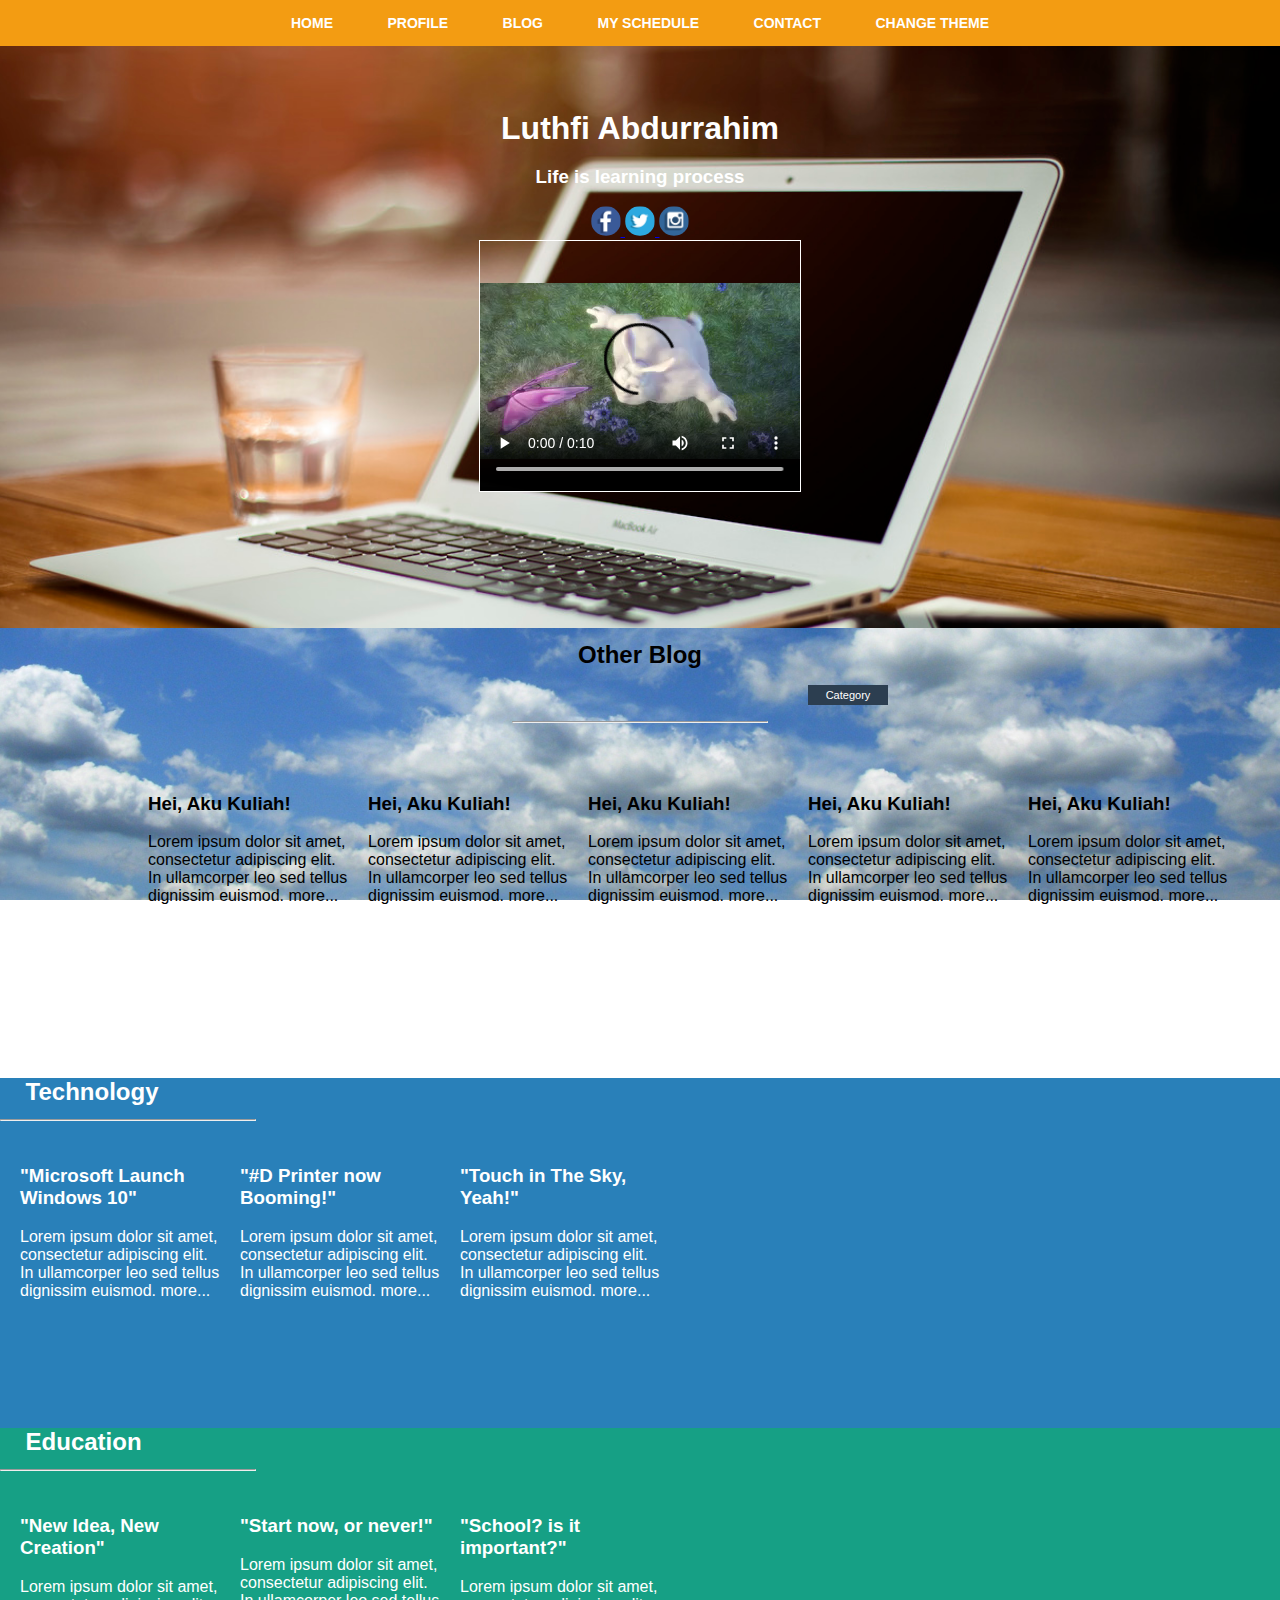
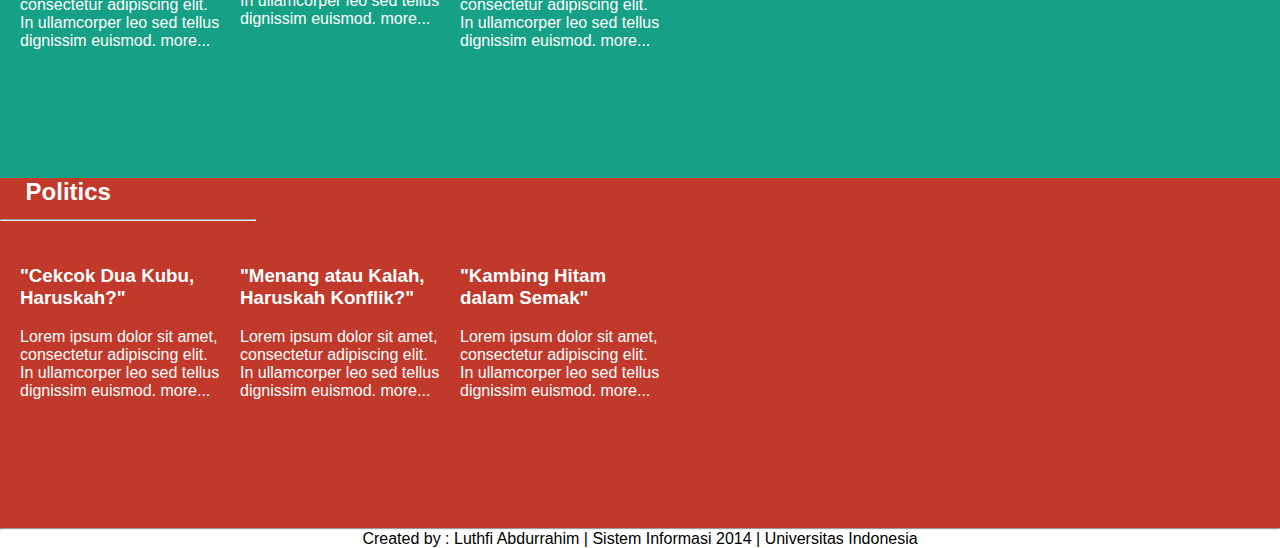
<file: Blog.html>
<!DOCTYPE html>
<html>
	 <head>
		<meta charset="UTF-8">
		<title> Blog of Luthfi A. </title>
		<meta name="description" content="Blog of Luthfi Abdurrahim, menjelaskan tentang opini saya melalui artikel yang saya tulis.">
		<meta name="author" content="Luthfi Abdurrahim">
		<link id="main_css" rel="stylesheet" type="text/css" href="css/style.css">
		<link id="menu_css" rel="stylesheet" type="text/css" href="css/cssmenu.css">
			
	</head>
	
	<body>
		<div id="header">
		<div id="cssmenu">
				<ul>
				   <li><a href='index.html'><span>Home</span></a></li>
				   <li><a href='Post_Profile.html'><span>Profile</span></a></li>
				   <li><a href='Blog.html'><span>Blog</span></a>				   		
				   </li>
				   <li><a href='index.html'><span>My Schedule</span></a></li>
				   <li><a href='Contact.html'><span>Contact</span></a></li>				   
				   <li id="theme"><a href='#'><span>Change Theme</span></a></li>
				</ul>
		</div>
			<div class="container" id="home">																					
								<h1>Luthfi Abdurrahim</h1>
								<h3>Life is learning process</h3>											

				<a href="http://www.facebook.com/luthviar">
					<img src="images/Facebook_8-128.png" width=30 height=30 alt="icon of facebook">
				</a>
				<a href="http://www.twitter.com/luthviar">
					<img src="images/Twitter_9-128.png" width=30 height=30 alt="icon of twitter">
				</a>
				<a href="http://www.instagram.com/luthviar">
					<img src="images/Instagram_9-128.png" width=30 height=30 alt="icon of instagram">
				</a>

				<br>

				<video width="320" height="240" controls>
					<source src="video/movie.mp4" type="video/mp4">				  
				</video>
			</div>
			<br>

		</div>

		<div class="container" >
			<div id="blog">
				<section>
					<div class="text-center">
						<h2> Other Blog </h2>
						<ul id="dropdown">
						    <li><a href="#" 
						        onmouseover="mopen('m1')" 
						        onmouseout="mclosetime()">Category</a>
						        <div id="m1" 
						            onmouseover="mcancelclosetime()" 
						            onmouseout="mclosetime()">
						        <a href="Post_Article.html">Technology</a>
						        <a href="Post_Article2.html">Education</a>
						        <a href="#section-politics">Politics</a>
						        </div>
						    </li>						    
						</ul>
						<div style="clear:both"></div>
						
				<hr>				
					<div id="kumpulan-article">
						<div class="article">
							<h3>Hei, Aku Kuliah!</h3>
							<p>Lorem ipsum dolor sit amet, consectetur adipiscing elit. In ullamcorper leo sed tellus dignissim euismod. more...</p>
						</div>
						<div class="article">
							<h3>Hei, Aku Kuliah!</h3>
							<p>Lorem ipsum dolor sit amet, consectetur adipiscing elit. In ullamcorper leo sed tellus dignissim euismod. more...</p>
						</div>
						<div class="article">
							<h3>Hei, Aku Kuliah!</h3>
							<p>Lorem ipsum dolor sit amet, consectetur adipiscing elit. In ullamcorper leo sed tellus dignissim euismod. more...</p>
						</div>
						<div class="article">
							<h3>Hei, Aku Kuliah!</h3>
							<p>Lorem ipsum dolor sit amet, consectetur adipiscing elit. In ullamcorper leo sed tellus dignissim euismod. more...</p>
						</div>
						<div class="article">
							<h3>Hei, Aku Kuliah!</h3>
							<p>Lorem ipsum dolor sit amet, consectetur adipiscing elit. In ullamcorper leo sed tellus dignissim euismod. more...</p>
						</div>
					</div>
				</section>					
				</div>
			</div>

			<div class="container">
				<div id="section-technology">
				  <h2> Technology</h2> 
					<hr>
					<div class="article">
					<h3>"Microsoft Launch Windows 10"</h3>
					<p>Lorem ipsum dolor sit amet, consectetur adipiscing elit. In ullamcorper leo sed tellus dignissim euismod. more...</p>
					</div>
					<div class="article">
					<h3>"#D Printer now Booming!"</h3>
					<p>Lorem ipsum dolor sit amet, consectetur adipiscing elit. In ullamcorper leo sed tellus dignissim euismod. more...</p>
					</div>
					<div class="article">
					<h3>"Touch in The Sky, Yeah!"</h3>
					<p>Lorem ipsum dolor sit amet, consectetur adipiscing elit. In ullamcorper leo sed tellus dignissim euismod. more...</p>
					</div>
				</div>				
			</div>
			<div class="container">
				<div id="section-education">
					  <h2> Education</h2>
					<hr>
					<div class="article">
					<h3>"New Idea, New Creation"</h3>
					<p>Lorem ipsum dolor sit amet, consectetur adipiscing elit. In ullamcorper leo sed tellus dignissim euismod. more...</p>
					</div>
					<div class="article">
					<h3>"Start now, or never!"</h3>
					<p>Lorem ipsum dolor sit amet, consectetur adipiscing elit. In ullamcorper leo sed tellus dignissim euismod. more...</p>
					</div>
					<div class="article">
					<h3>"School? is it important?"</h3>
					<p>Lorem ipsum dolor sit amet, consectetur adipiscing elit. In ullamcorper leo sed tellus dignissim euismod. more...</p>
					</div>
				</div>	
			</div>

			<div class="container">
				<div id="section-politics">
					  <h2> Politics</h2> 
					<hr>
					<div class="article">
					<h3>"Cekcok Dua Kubu, Haruskah?"</h3>
					<p>Lorem ipsum dolor sit amet, consectetur adipiscing elit. In ullamcorper leo sed tellus dignissim euismod. more...</p>
					</div>
					<div class="article">
					<h3>"Menang atau Kalah, Haruskah Konflik?"</h3>
					<p>Lorem ipsum dolor sit amet, consectetur adipiscing elit. In ullamcorper leo sed tellus dignissim euismod. more...</p>
					</div>
					<div class="article">
					<h3>"Kambing Hitam dalam Semak"</h3>
					<p>Lorem ipsum dolor sit amet, consectetur adipiscing elit. In ullamcorper leo sed tellus dignissim euismod. more...</p>
					</div>
				</div>	
			</div>			
						
			
			<footer>
				<hr>
				<div class="text-center">Created by : Luthfi Abdurrahim | Sistem Informasi 2014 | Universitas Indonesia</div>
			</footer> 
		<script type="text/javascript" src="js/custom.js"></script>	
		</body>
</html>
</file>
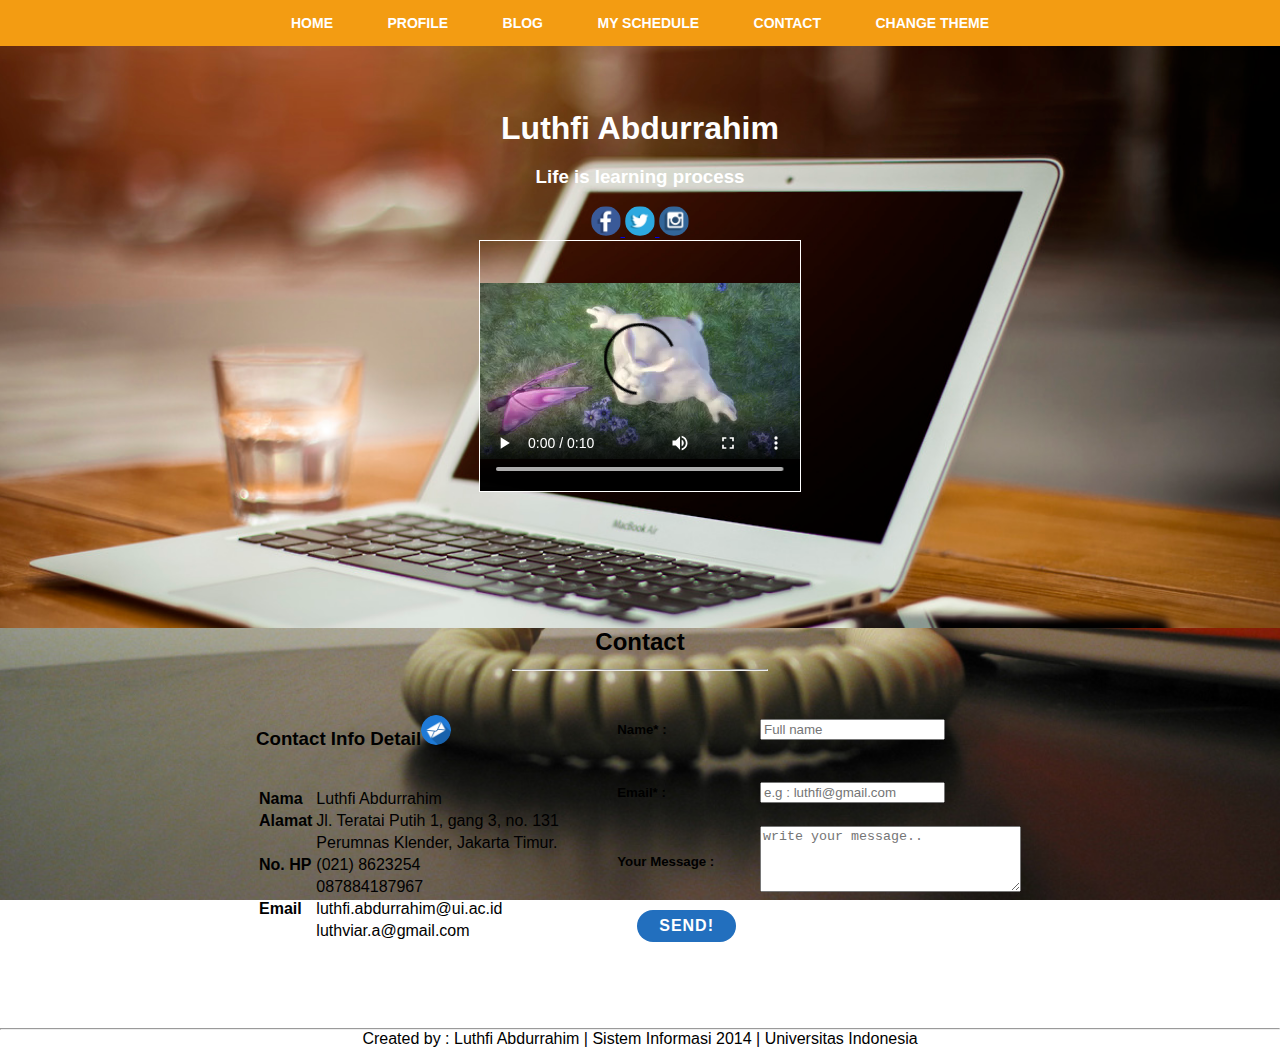
<file: Contact.html>
<!DOCTYPE html>
<html>
	 <head>
		<meta charset="UTF-8">
		<title> Blog of Luthfi A. </title>
		<meta name="description" content="Blog of Luthfi Abdurrahim, menjelaskan tentang opini saya melalui artikel yang saya tulis.">
		<meta name="author" content="Luthfi Abdurrahim">
		<link id="main_css" rel="stylesheet" type="text/css" href="css/style.css">
		<link id="menu_css" rel="stylesheet" type="text/css" href="css/cssmenu.css">
		<style type="text/css">
			
		</style>
	</head>
	
	<body>
		<div id="header">
		<div id="cssmenu">
				<ul>
				   <li><a href='index.html'><span>Home</span></a></li>
				   <li><a href='Post_Profile.html'><span>Profile</span></a></li>
				   <li><a href='Blog.html'><span>Blog</span></a>				   		
				   </li>
				   <li><a href='index.html'><span>My Schedule</span></a></li>
				   <li><a href='Contact.html'><span>Contact</span></a></li>				   
				   <li id="theme"><a href='#'><span>Change Theme</span></a></li>
				</ul>
		</div>							
			<div class="container" id="home">									
					
					
					
					
							
								<h1>Luthfi Abdurrahim</h1>
								<h3>Life is learning process</h3>				
							

				<a href="http://www.facebook.com/luthviar">
					<img src="images/Facebook_8-128.png" width=30 height=30 alt="icon of facebook">
				</a>
				<a href="http://www.twitter.com/luthviar">
					<img src="images/Twitter_9-128.png" width=30 height=30 alt="icon of twitter">
				</a>
				<a href="http://www.instagram.com/luthviar">
					<img src="images/Instagram_9-128.png" width=30 height=30 alt="icon of instagram">
				</a>

				<br>

				<video width="320" height="240" controls>
					<source src="video/movie.mp4" type="video/mp4">				  
				</video>
			</div>
			<br>

		</div>
				<div class="container">
				<div id="contactBG">
					 <h2> Contact </h2>
						<hr>
							<div id="contact-left-more">

								<h3>Contact Info Detail<img src="images/email.png" width=30 height=30 alt='email icon'></h3><br>
								<table>
									<tr>
										<td><b>Nama</b></td>
										<td>Luthfi Abdurrahim</td>
									</tr>
									<tr>
										<td><b>Alamat</b></td>
										<td>Jl. Teratai Putih 1, gang 3, no. 131</td>										
									</tr>
									<tr>
										<td></td>
										<td>Perumnas Klender, Jakarta Timur.</td>
									</tr>							
									<tr>
										<td><b>No. HP</b></td>
										<td>(021) 8623254</td>
									</tr>
									<tr>
										<td></td>
										<td>087884187967</td>
									</tr>
									<tr>
										<td><b>Email</b></td>
										<td>luthfi.abdurrahim@ui.ac.id</td>
									</tr>									
									<tr>
										<td></td>
										<td>luthviar.a@gmail.com</td>
									</tr>
								</table>
								

							</div>
							
							<div id="contact-right">
								<table>
									<tr> 
										<td><h5>Name* :<h5></td>
										<td><input type="text" class="fullname" name="fullname" placeholder="Full name" required /></td>
									</tr>
									<tr>
										<td><h5>Email* :</h5></td>
										<td><input placeholder="e.g : luthfi@gmail.com" type="email"></td>
									</tr>
									<tr>
										<td><h5>Your Message :</h5></td>
										<td><textarea rows="4" cols="30" pattern=".{1}|.{1,140}" required title="1 to 140 chars" placeholder="write your message.."></textarea></td>
									</tr>
									<tr> <td><button class="tombol tombol-1 tombol-1a tombol-submit">Send!</button> </td></tr>
									
								</table>								
								
							</div>	
							
				</div>
			</div>	
			<footer>
				<hr>
				<div class="text-center">Created by : Luthfi Abdurrahim | Sistem Informasi 2014 | Universitas Indonesia</div>
			</footer> 
			<script type="text/javascript" src="js/custom.js"></script>			
		</body>

</html>
</file>
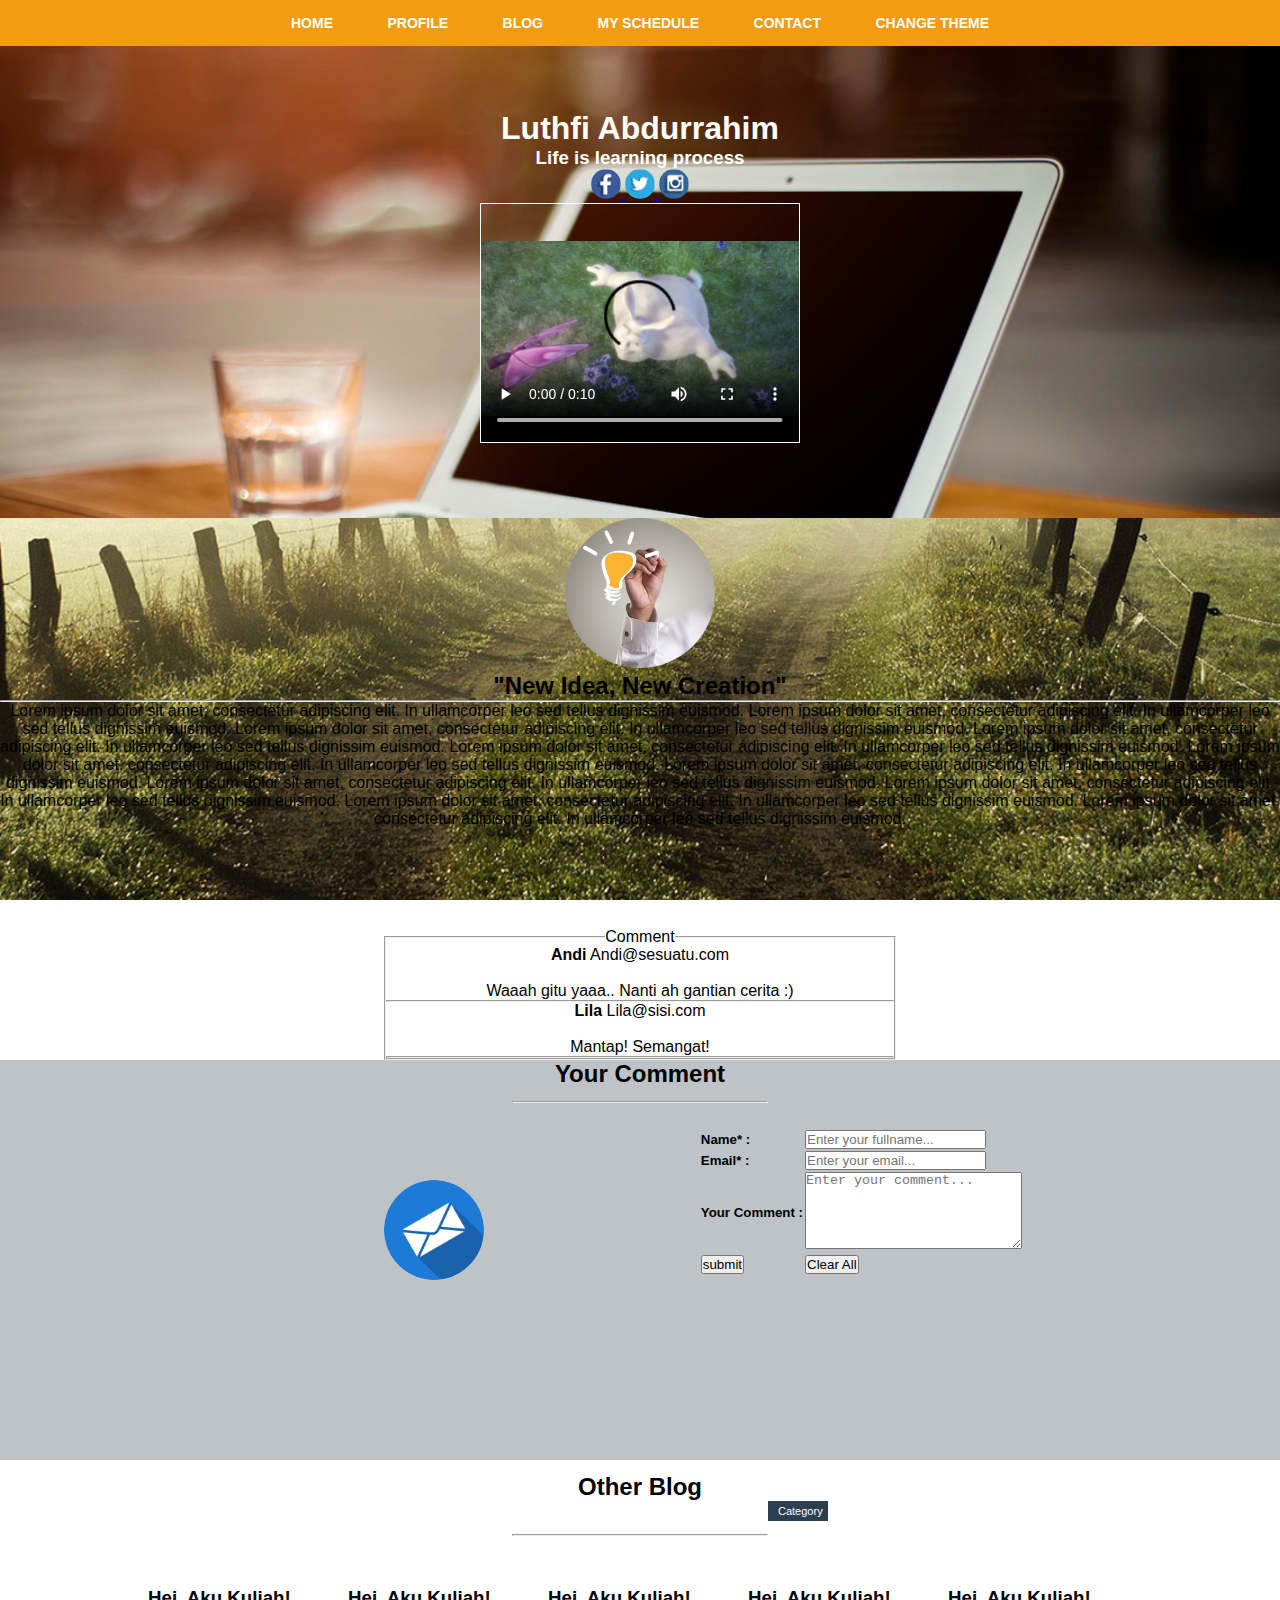
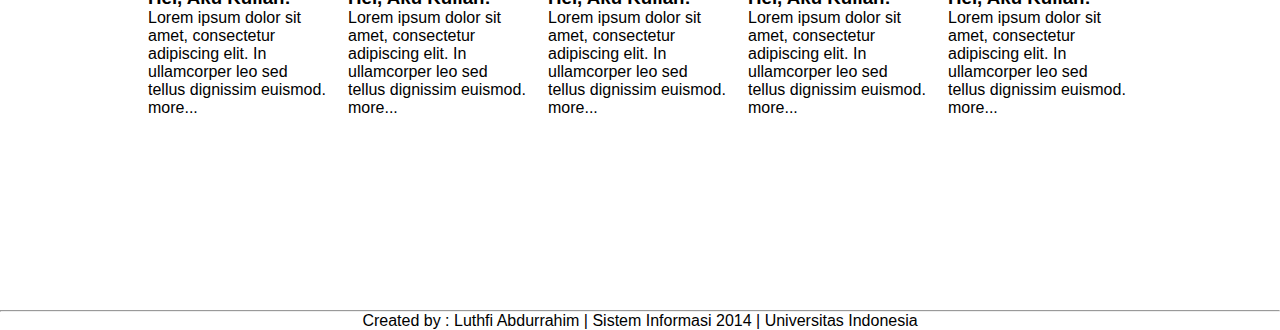
<file: Post_Article.html>
<!DOCTYPE html>
<html>
	 <head>
		<meta charset="UTF-8">
		<title> Blog of Luthfi A. </title>
		<meta name="description" content="Blog of Luthfi Abdurrahim, menjelaskan tentang opini saya melalui artikel yang saya tulis.">
		<meta name="author" content="Luthfi Abdurrahim">
		<link id="main_css" rel="stylesheet" type="text/css" href="css/style.css">
		<link id="menu_css" rel="stylesheet" type="text/css" href="css/cssmenu.css">
		<link id="slider_css" rel="stylesheet" type="text/css" href="css/style-slider.css">			
	</head>
	
	<body>
		<div id="header">
		<div id="cssmenu">
				<ul>
				   <li><a href='index.html'><span>Home</span></a></li>
				   <li><a href='Post_Profile.html'><span>Profile</span></a></li>
				   <li><a href='Blog.html'><span>Blog</span></a>				   		
				   </li>
				   <li><a href='index.html'><span>My Schedule</span></a></li>
				   <li><a href='Contact.html'><span>Contact</span></a></li>				   
				   <li id="theme"><a href='#'><span>Change Theme</span></a></li>
				</ul>
		</div>
			<div class="container" id="home">																					
								<h1>Luthfi Abdurrahim</h1>
								<h3>Life is learning process</h3>											

				<a href="http://www.facebook.com/luthviar">
					<img src="images/Facebook_8-128.png" width=30 height=30 alt="icon of facebook">
				</a>
				<a href="http://www.twitter.com/luthviar">
					<img src="images/Twitter_9-128.png" width=30 height=30 alt="icon of twitter">
				</a>
				<a href="http://www.instagram.com/luthviar">
					<img src="images/Instagram_9-128.png" width=30 height=30 alt="icon of instagram">
				</a>

				<br>

				<video width="320" height="240" controls>
					<source src="video/movie.mp4" type="video/mp4">				  
				</video>
			</div>
			<br>

		</div>
			<div class="container" >
				<div id="article1">				
					<section>
						<div class="text-center"><img src="images/idea1.jpg" width=150 height=150 alt="Profile Photo"></div>
						<div class="text-center"> <h2>"New Idea, New Creation"</h2></div>
						<hr>
						<p class="text-center"> Lorem ipsum dolor sit amet, consectetur adipiscing elit. In ullamcorper leo sed tellus dignissim euismod. Lorem ipsum dolor sit amet, consectetur adipiscing elit. In ullamcorper leo sed tellus dignissim euismod. Lorem ipsum dolor sit amet, consectetur adipiscing elit. In ullamcorper leo sed tellus dignissim euismod. Lorem ipsum dolor sit amet, consectetur adipiscing elit. In ullamcorper leo sed tellus dignissim euismod. Lorem ipsum dolor sit amet, consectetur adipiscing elit. In ullamcorper leo sed tellus dignissim euismod. Lorem ipsum dolor sit amet, consectetur adipiscing elit. In ullamcorper leo sed tellus dignissim euismod. Lorem ipsum dolor sit amet, consectetur adipiscing elit. In ullamcorper leo sed tellus dignissim euismod. Lorem ipsum dolor sit amet, consectetur adipiscing elit. In ullamcorper leo sed tellus dignissim euismod. Lorem ipsum dolor sit amet, consectetur adipiscing elit. In ullamcorper leo sed tellus dignissim euismod. Lorem ipsum dolor sit amet, consectetur adipiscing elit. In ullamcorper leo sed tellus dignissim euismod. Lorem ipsum dolor sit amet, consectetur adipiscing elit. In ullamcorper leo sed tellus dignissim euismod. </p>
					</section>

					<br><br>





					<div id="comment">
						<div id="result">
						<fieldset>
							<legend>Comment</legend>
								<p>
									<b>Andi</b> Andi@sesuatu.com <br></br>
									Waaah gitu yaaa.. Nanti ah gantian cerita :)
									<hr>
									<b>Lila</b> Lila@sisi.com <br></br>
									Mantap! Semangat!
									<hr>
									<p id="alert">

									</p>
									<p id="newComment">

									</p>
								</p>								
						</fieldset>
						</div>
					</div>
				</div>
			</div>
			
			<div class="container">
				<div id="contact">
					<section>
					 <h2> Your Comment </h2>
						<hr>						
							<div id="contact-left">
								<img src="images/email.png" width=100 height=100 alt='email icon'>
							</div>
							
							<div id="contact-right">
								<form id="form" action="#" method="POST">
									<table>
										<tr> 
											<td><h5>Name* :<h5></td>
											<td><input id="fullName" type="text" placeholder="Enter your fullname..." required></td>
										</tr>
										<tr>
											<td><h5>Email* :</h5></td>
											<td><input id="email" type="email" placeholder="Enter your email..." required></td>
										</tr>
										<tr>
											<td><h5>Your Comment :</h5></td>
											<td><textarea id="commentUser" rows="5" cols="25" placeholder="Enter your comment..." required></textarea></td>
										</tr>
										<tr>										
											<td><input id="postmore" type="submit" value="submit"/></td>
											<td><button id="clear">Clear All</button></td>
										</tr>									
									</table>								
								</form>
							</div>
						</section>	
				</div>
			</div>	
			
			<div class="container" >
			<div id="blog">
				<section>
					<div class="text-center">
						<h2> Other Blog </h2>
						<ul id="dropdown">
						    <li><a href="#" 
						        onmouseover="mopen('m1')" 
						        onmouseout="mclosetime()">Category</a>
						        <div id="m1" 
						            onmouseover="mcancelclosetime()" 
						            onmouseout="mclosetime()">
						        <a href="#section-technology">Technology</a>
						        <a href="#section-education">Education</a>
						        <a href="#section-politics">Politics</a>
						        </div>
						    </li>						    
						</ul>
						<div style="clear:both"></div>
						
				<hr>				
					<div id="kumpulan-article">
						<div class="article">
							<h3>Hei, Aku Kuliah!</h3>
							<p>Lorem ipsum dolor sit amet, consectetur adipiscing elit. In ullamcorper leo sed tellus dignissim euismod. more...</p>
						</div>
						<div class="article">
							<h3>Hei, Aku Kuliah!</h3>
							<p>Lorem ipsum dolor sit amet, consectetur adipiscing elit. In ullamcorper leo sed tellus dignissim euismod. more...</p>
						</div>
						<div class="article">
							<h3>Hei, Aku Kuliah!</h3>
							<p>Lorem ipsum dolor sit amet, consectetur adipiscing elit. In ullamcorper leo sed tellus dignissim euismod. more...</p>
						</div>
						<div class="article">
							<h3>Hei, Aku Kuliah!</h3>
							<p>Lorem ipsum dolor sit amet, consectetur adipiscing elit. In ullamcorper leo sed tellus dignissim euismod. more...</p>
						</div>
						<div class="article">
							<h3>Hei, Aku Kuliah!</h3>
							<p>Lorem ipsum dolor sit amet, consectetur adipiscing elit. In ullamcorper leo sed tellus dignissim euismod. more...</p>
						</div>
					</div>
				</section>					
				</div>
			</div>
						
			
			<footer>
				<hr>
				<div class="text-center">Created by : Luthfi Abdurrahim | Sistem Informasi 2014 | Universitas Indonesia</div>
			</footer> 

		<script type="text/javascript" src="js/jquery-2.1.4.js"></script>
		<script type="text/javascript" src="js/jquery-2.1.4.min.js"></script>	
		<script type="text/javascript" src="js/custom.js"></script>	

		</body>
</html>
</file>
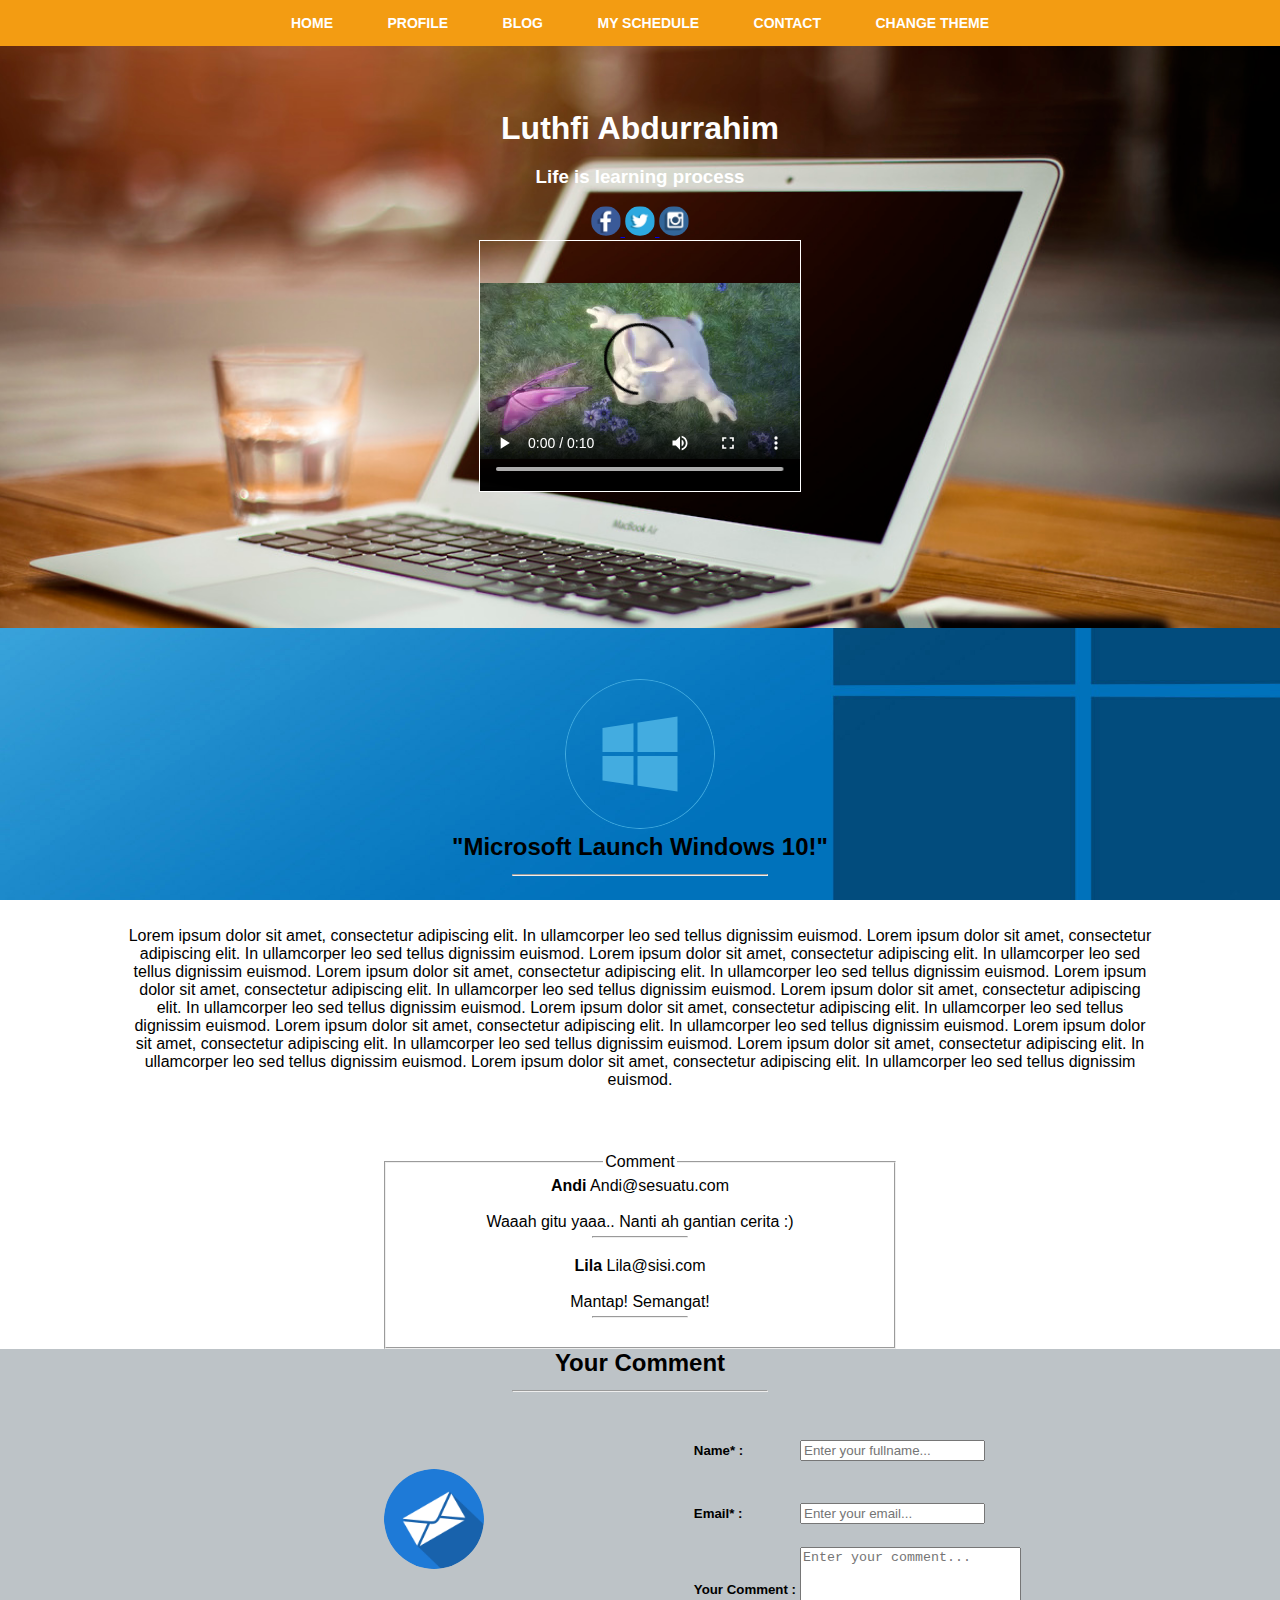
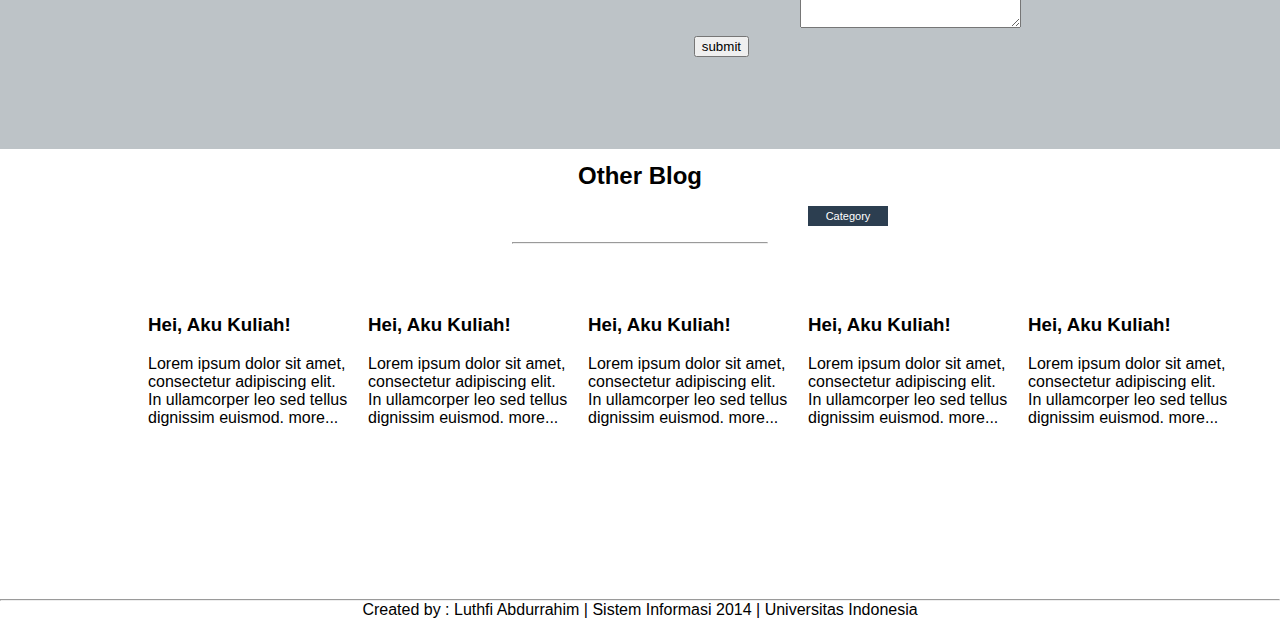
<file: Post_Article2.html>
<!DOCTYPE html>
<html>
	 <head>
		<meta charset="UTF-8">
		<title> Blog of Luthfi A. </title>
		<meta name="description" content="Blog of Luthfi Abdurrahim, menjelaskan tentang opini saya melalui artikel yang saya tulis.">
		<meta name="author" content="Luthfi Abdurrahim">
		<link id="main_css" rel="stylesheet" type="text/css" href="css/style.css">
		<link id="menu_css" rel="stylesheet" type="text/css" href="css/cssmenu.css">
			
	</head>
	
	<body>
		<div id="header">
		<div id="cssmenu">
				<ul>
				   <li><a href='index.html'><span>Home</span></a></li>
				   <li><a href='Post_Profile.html'><span>Profile</span></a></li>
				   <li><a href='Blog.html'><span>Blog</span></a>				   		
				   </li>
				   <li><a href='index.html'><span>My Schedule</span></a></li>
				   <li><a href='Contact.html'><span>Contact</span></a></li>				   
				   <li id="theme"><a href='#'><span>Change Theme</span></a></li>
				</ul>
		</div>
			<div class="container" id="home">																					
								<h1>Luthfi Abdurrahim</h1>
								<h3>Life is learning process</h3>											

				<a href="http://www.facebook.com/luthviar">
					<img src="images/Facebook_8-128.png" width=30 height=30 alt="icon of facebook">
				</a>
				<a href="http://www.twitter.com/luthviar">
					<img src="images/Twitter_9-128.png" width=30 height=30 alt="icon of twitter">
				</a>
				<a href="http://www.instagram.com/luthviar">
					<img src="images/Instagram_9-128.png" width=30 height=30 alt="icon of instagram">
				</a>

				<br>

				<video width="320" height="240" controls>
					<source src="video/movie.mp4" type="video/mp4">				  
				</video>
			</div>
			<br>

		</div>
			<div class="container" >
				<div id="article2">				
					<section>
						<div class="text-center"><img src="images/win10.png" width=150 height=150 alt="Profile Photo"></div>
						<div class="text-center"> <h2>"Microsoft Launch Windows 10!"</h2></div>
						<hr>
						<p class="text-center"> Lorem ipsum dolor sit amet, consectetur adipiscing elit. In ullamcorper leo sed tellus dignissim euismod. Lorem ipsum dolor sit amet, consectetur adipiscing elit. In ullamcorper leo sed tellus dignissim euismod. Lorem ipsum dolor sit amet, consectetur adipiscing elit. In ullamcorper leo sed tellus dignissim euismod. Lorem ipsum dolor sit amet, consectetur adipiscing elit. In ullamcorper leo sed tellus dignissim euismod. Lorem ipsum dolor sit amet, consectetur adipiscing elit. In ullamcorper leo sed tellus dignissim euismod. Lorem ipsum dolor sit amet, consectetur adipiscing elit. In ullamcorper leo sed tellus dignissim euismod. Lorem ipsum dolor sit amet, consectetur adipiscing elit. In ullamcorper leo sed tellus dignissim euismod. Lorem ipsum dolor sit amet, consectetur adipiscing elit. In ullamcorper leo sed tellus dignissim euismod. Lorem ipsum dolor sit amet, consectetur adipiscing elit. In ullamcorper leo sed tellus dignissim euismod. Lorem ipsum dolor sit amet, consectetur adipiscing elit. In ullamcorper leo sed tellus dignissim euismod. Lorem ipsum dolor sit amet, consectetur adipiscing elit. In ullamcorper leo sed tellus dignissim euismod. </p>
					</section>

					<div id="comment">
						<fieldset>
							<legend>Comment</legend>
								<p>
									<b>Andi</b> Andi@sesuatu.com <br></br>
									Waaah gitu yaaa.. Nanti ah gantian cerita :)
									<hr>
									<b>Lila</b> Lila@sisi.com <br></br>
									Mantap! Semangat!
									<hr>
									<p id="showComment">

									</p>
								</p>
						</fieldset>
					</div>
				</div>
			</div>
			
			<div class="container">
				<div id="contact">
					<section>
					 <h2> Your Comment </h2>
						<hr>						
							<div id="contact-left">
								<img src="images/email.png" width=100 height=100 alt='email icon'>
							</div>
							
							<div id="contact-right">
								<table>
									<tr> 
										<td><h5>Name* :<h5></td>
										<td><input id="fullName" type="text" placeholder="Enter your fullname..." required></td>
									</tr>
									<tr>
										<td><h5>Email* :</h5></td>
										<td><input id="email" type="email" placeholder="Enter your email..." required></td>
									</tr>
									<tr>
										<td><h5>Your Comment :</h5></td>
										<td><textarea id="commentUser" rows="5" cols="25" placeholder="Enter your comment..." required></textarea></td>
									</tr>
									<tr>
										<td><input type="submit" value="submit" onclick="commentAppend()"/></td>
									</tr>
									
								</table>								
							</div>
						</section>	
				</div>
			</div>	
			
			<div class="container" >
			<div id="blog">
				<section>
					<div class="text-center">
						<h2> Other Blog </h2>
						<ul id="dropdown">
						    <li><a href="#" 
						        onmouseover="mopen('m1')" 
						        onmouseout="mclosetime()">Category</a>
						        <div id="m1" 
						            onmouseover="mcancelclosetime()" 
						            onmouseout="mclosetime()">
						        <a href="#section-technology">Technology</a>
						        <a href="#section-education">Education</a>
						        <a href="#section-politics">Politics</a>
						        </div>
						    </li>						    
						</ul>
						<div style="clear:both"></div>
						
				<hr>				
					<div id="kumpulan-article">
						<div class="article">
							<h3>Hei, Aku Kuliah!</h3>
							<p>Lorem ipsum dolor sit amet, consectetur adipiscing elit. In ullamcorper leo sed tellus dignissim euismod. more...</p>
						</div>
						<div class="article">
							<h3>Hei, Aku Kuliah!</h3>
							<p>Lorem ipsum dolor sit amet, consectetur adipiscing elit. In ullamcorper leo sed tellus dignissim euismod. more...</p>
						</div>
						<div class="article">
							<h3>Hei, Aku Kuliah!</h3>
							<p>Lorem ipsum dolor sit amet, consectetur adipiscing elit. In ullamcorper leo sed tellus dignissim euismod. more...</p>
						</div>
						<div class="article">
							<h3>Hei, Aku Kuliah!</h3>
							<p>Lorem ipsum dolor sit amet, consectetur adipiscing elit. In ullamcorper leo sed tellus dignissim euismod. more...</p>
						</div>
						<div class="article">
							<h3>Hei, Aku Kuliah!</h3>
							<p>Lorem ipsum dolor sit amet, consectetur adipiscing elit. In ullamcorper leo sed tellus dignissim euismod. more...</p>
						</div>
					</div>
				</section>					
				</div>
			</div>
						
			
			<footer>
				<hr>
				<div class="text-center">Created by : Luthfi Abdurrahim | Sistem Informasi 2014 | Universitas Indonesia</div>
			</footer> 
		<script type="text/javascript" src="js/custom.js"></script>	
		</body>
</html>
</file>
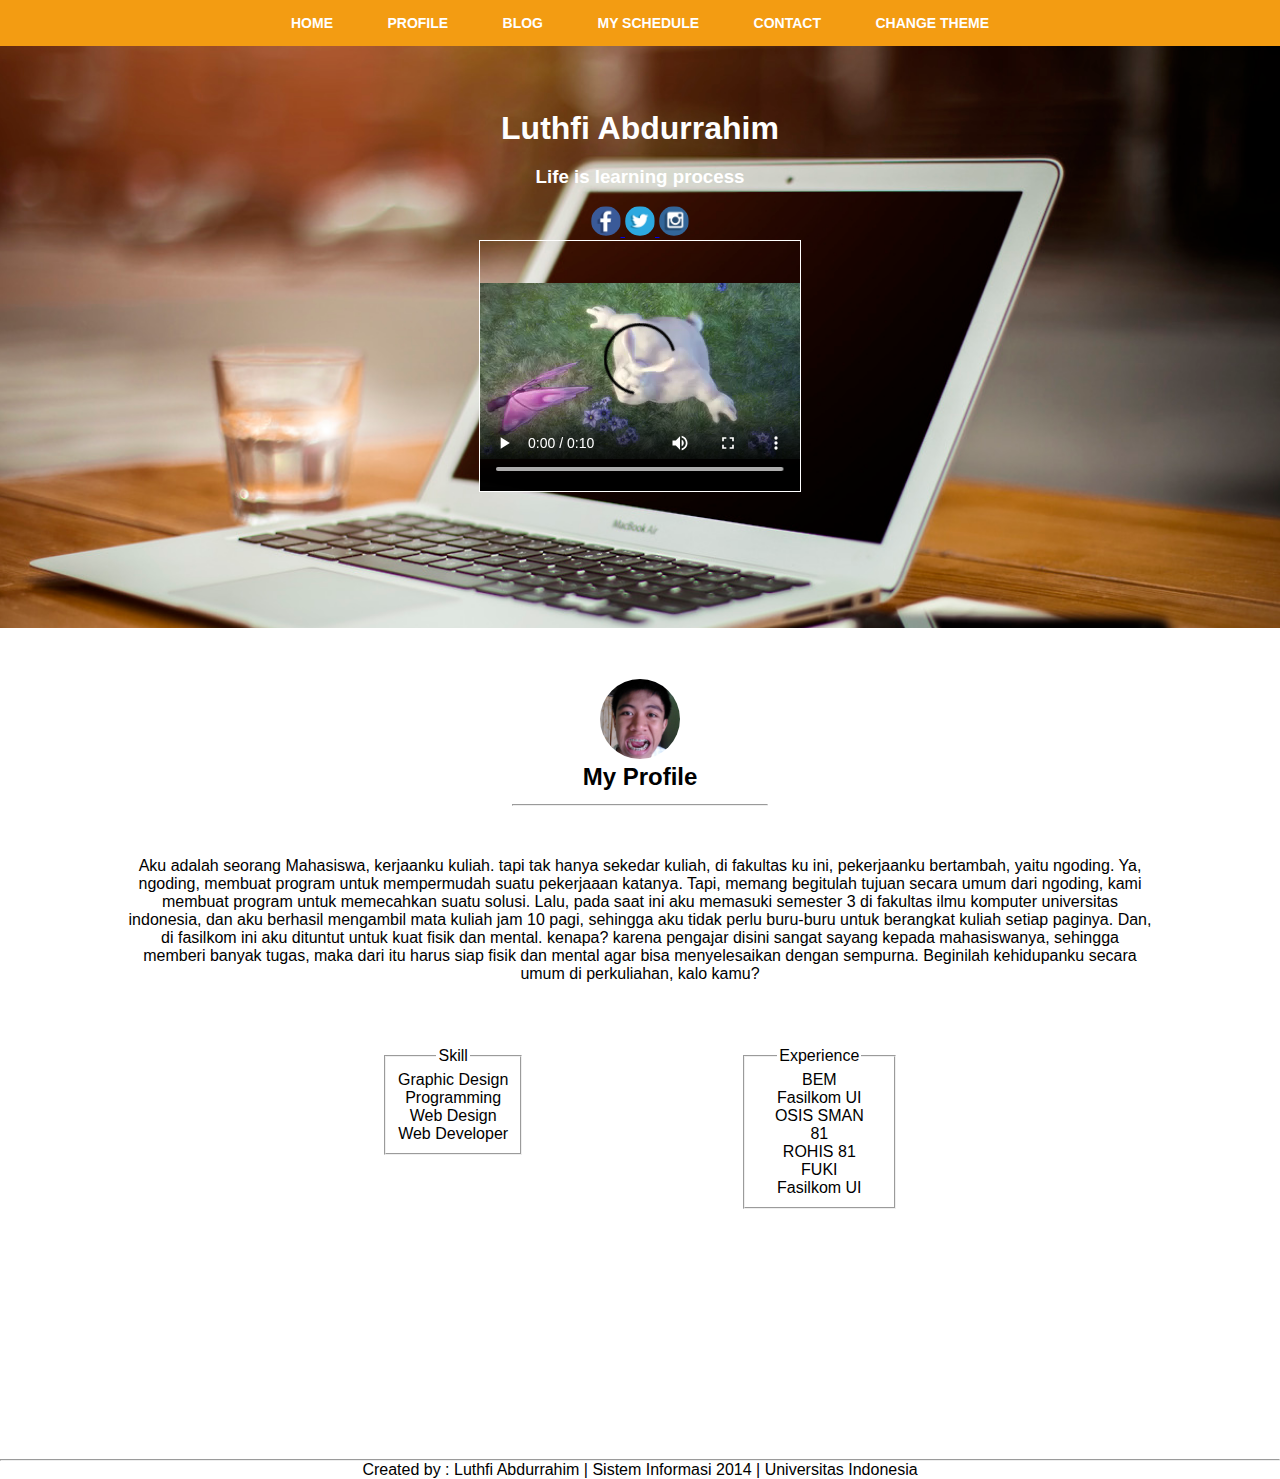
<file: Post_Profile.html>
<!DOCTYPE html>
<html>
	 <head>
		<meta charset="UTF-8">
		<title> Blog of Luthfi A. </title>
		<meta name="description" content="Blog of Luthfi Abdurrahim, menjelaskan tentang opini saya melalui artikel yang saya tulis.">
		<meta name="author" content="Luthfi Abdurrahim">
		<link id="main_css" rel="stylesheet" type="text/css" href="css/style.css">
		<link id="menu_css" rel="stylesheet" type="text/css" href="css/cssmenu.css">
			
	</head>
	
	<body>
		<div id="header">
		<div id="cssmenu">
				<ul>
				   <li><a href='index.html'><span>Home</span></a></li>
				   <li><a href='Post_Profile.html'><span>Profile</span></a></li>
				   <li><a href='Blog.html'><span>Blog</span></a>				   		
				   </li>
				   <li><a href='index.html'><span>My Schedule</span></a></li>
				   <li><a href='Contact.html'><span>Contact</span></a></li>				   
				   <li id="theme"><a href='#'><span>Change Theme</span></a></li>
				</ul>
		</div>
			<div class="container" id="home">																					
								<h1>Luthfi Abdurrahim</h1>
								<h3>Life is learning process</h3>											

				<a href="http://www.facebook.com/luthviar">
					<img src="images/Facebook_8-128.png" width=30 height=30 alt="icon of facebook">
				</a>
				<a href="http://www.twitter.com/luthviar">
					<img src="images/Twitter_9-128.png" width=30 height=30 alt="icon of twitter">
				</a>
				<a href="http://www.instagram.com/luthviar">
					<img src="images/Instagram_9-128.png" width=30 height=30 alt="icon of instagram">
				</a>

				<br>

				<video width="320" height="240" controls>
					<source src="video/movie.mp4" type="video/mp4">				  
				</video>
			</div>
			<br>

		</div>
			<div class="container" >
				<div id="profile">
				
					<section>
						<div class="text-center"><img src="images/luthfi1.jpg" width=80 height=80 alt="Profile Photo"></div>
						<div class="text-center"> <h2>My Profile</h2></div>
						<hr>
						<p class="text-center"> Aku adalah seorang Mahasiswa, kerjaanku kuliah. tapi tak hanya sekedar kuliah, di fakultas ku ini, pekerjaanku bertambah, yaitu ngoding. Ya, ngoding, membuat program untuk mempermudah suatu pekerjaaan katanya. Tapi, memang begitulah tujuan secara umum dari ngoding, kami membuat program untuk memecahkan suatu solusi. Lalu, pada saat ini aku memasuki semester 3 di fakultas ilmu komputer universitas indonesia, dan aku berhasil mengambil mata kuliah jam 10 pagi, sehingga aku tidak perlu buru-buru untuk berangkat kuliah setiap paginya. Dan, di fasilkom ini aku dituntut untuk kuat fisik dan mental. kenapa? karena pengajar disini sangat sayang kepada mahasiswanya, sehingga memberi banyak tugas, maka dari itu harus siap fisik dan mental agar bisa menyelesaikan dengan sempurna. Beginilah kehidupanku secara umum di perkuliahan, kalo kamu?</p>
					</section>
				</div>
			</div>

			<div class="container">
				<div id="profile">
					<div id="exp">
					<fieldset>
						<legend>Experience</legend>
							<p>
								BEM Fasilkom UI<br>
								OSIS SMAN 81<br>
								ROHIS 81<br>
								FUKI Fasilkom UI
							</p>
					</fieldset>
					</div>

					<div id="skill">
						<fieldset>
							<legend>Skill</legend>
							Graphic Design<br>
							Programming<br>
							Web Design<br>
							Web Developer
						</fieldset>
					</div>
				</div>
			</div>
			
			
			
			<div class="container" >
				<div id="footerProfile">					
				</div>
			</div>
						
			
			<footer>
				<hr>
				<div class="text-center">Created by : Luthfi Abdurrahim | Sistem Informasi 2014 | Universitas Indonesia</div>
			</footer> 
		<script type="text/javascript" src="js/custom.js"></script>	
		</body>
</html>
</file>
<file: css/style.css>
body, h1, p, hr,h2{
	margin : 0;
	padding: 0;
	margin : auto;
	font-family: arial;
}

footer {	
	width: 100%;
}

#article1 {
	height:500px 100%;	
	display:block;	
	background: url(../images/bg3.jpg) no-repeat bottom center;
	background-attachment: fixed;
	background-size: cover;
	text-align: center;
}

#article2 hr {
	margin-bottom: 4%;
	margin-top : 1%;
	margin-left : 40%;
	margin-right: 40%;
}
#article2 img {
	margin-top : 4%;
}
#article2 p {
	margin-left: 10%;
	margin-right: 10%;
}

#article2 {
	height:500px 100%;	
	display:block;	
	background: url(../images/bg4.jpeg) no-repeat bottom center;
	background-attachment: fixed;
	background-size: cover;
	text-align: center;
}

#article2 hr {
	margin-bottom: 4%;
	margin-top : 1%;
	margin-left : 40%;
	margin-right: 40%;
}
#article2 img {
	margin-top : 4%;
}
#article2 p {
	margin-left: 10%;
	margin-right: 10%;
}

#profile {	
	height:500px 100%;	
	display:block;	
	background: #FFFFFF ;
	text-align: center;
}


#profile hr {
	margin-bottom: 4%;
	margin-top : 1%;
	margin-left : 40%;
	margin-right: 40%;
}
#profile img {
	margin-top : 4%;
}
#profile p {
	margin-left: 10%;
	margin-right: 10%;
}
	

.article {
	width:200px;
	margin:auto;
	float:left;

	text-align:left;
	padding-left: 20px;
}


#blog {
	height: 350px ;
	display:block;
	margin: 0 auto;
	background: url(../images/images4.jpg) no-repeat bottom center;
	background-attachment: fixed;
	background-size: cover;
}

#footerProfile {
	height: 250px ;
	display:block;
	margin: 0 auto;
	background: url(../images/images6.jpg) no-repeat bottom center;
	background-attachment: fixed;
	background-size: cover;
}

/* buat hp */
@media (max-width: 480px) {
	#blog {
		height: 900px;
	}

	#contact {
		height: 900px;	
		margin: 0;
	}
	#contact-right {
		margin: 0;
	}

	#contact-left {
		margin: 0;
	}
}

/* buat tablet */
@media (max-width: 1300px) {
	#blog {
		height: 450px;
	}

	#contact {
		height: 450px;	
		margin: 0;
	}
		#contact-right {
		margin: 0;
	}

	#contact-left {
		margin: 0;
	}
}

/* buat tablet 2*/
@media (max-width: 750px) {
	#blog {
		height: 550px;
	}

	#contact {
		height: 550px;	
		margin: 0;
	}
		#contact-right {
		margin: 0;
	}

	#contact-left {
		margin: 0;
	}
}

#blog h2 {
	padding-top: 1%;
	margin: 0;
	text-align: center; 
}

#blog hr {
	margin-bottom: 4%;
	margin-top : 1%;
	margin-left : 40%;
	margin-right: 40%;
}



#kumpulan-article {	
	margin-left: 10%;
}

#home {
	padding-top:110px;
	height:0px;
	height:500px;
}

#home h1 {
	color: white;
}

#home h3 {
	color: white;
}

video {
	padding-top : 10px;
	border:1px solid white;
}
#section-technology {
	height:350px;
	margin-left:auto;
	margin-right:auto;
	display:block;
	vertical-align: middle;
	background-color: #2980b9;
	color: white;
}

#section-technology hr {
	margin-bottom: 2%;
	margin-top : 1%;
	margin-right: 80%;
}

#section-technology h2 {
	margin-left : 2%;
}

#section-education {
	height:350px;
	margin-left:auto;
	margin-right:auto;
	display:block;
	vertical-align: middle;
	background-color: #16a085;
	color: white;
}

#section-education hr {
	margin-bottom: 2%;
	margin-top : 1%;
	margin-right: 80%;
}

#section-education h2 {
	margin-left : 2%;
}

#section-politics {
	height:350px;
	margin-left:auto;
	margin-right:auto;
	display:block;
	vertical-align: middle;
	background-color: #c0392b;
	color: white;

}

#section-politics hr {
	margin-bottom: 2%;
	margin-top : 1%;
	margin-right: 80%;
}

#section-politics h2 {
	margin-left : 2%;
}


.text-center {
	text-align: center;
}


#my-schedule {
	height:500px;
	margin-left:auto;
	margin-right:auto;
	display:block;
	vertical-align: middle;
	background-color: #2c3e50;
	color: white;
}

#my-schedule hr {
	margin-bottom: 2%;
	margin-top : 1%;
	margin-right: 40%;
	margin-left: 40%;	
}

#contactBG {	
	height:400px;			
	background: url(../images/call1.jpg) no-repeat bottom center;
	background-attachment: fixed;
	background-size: cover;
	color: black;
	width: 100%;
}

#contact {	
	height:400px;		
	background-color: #bdc3c7;
	color: black;
	width: 100%;
	vertical-align: middle;
}

#contact-right {
	float : right;
	margin-right: 20%;
}

#contact-left {
	float: left;
	margin-left: 30%;
	margin-top: 4%;
}

#contact-left-more {
	float: left;
	margin-left: 20%;
}


#contact hr {	
	margin-bottom: 2%;
	margin-top : 1%;
	margin-right: 40%;
	margin-left: 40%;	
}

#contact h2 {
	
	text-align: center;
}


#contactBG hr {	
	margin-bottom: 2%;
	margin-top : 1%;
	margin-right: 40%;
	margin-left: 40%;	
}

#contactBG h2 {
	
	text-align: center;
}

.container {
	width: 100%;
	margin-left: auto;
	margin-right: auto;
	overflow: auto;
}

#header {
	position: relative;
	background: url(../images/header.jpg) no-repeat bottom center;
	background-attachment: fixed;
	background-size: cover;
	text-align: center;
}
img {
  border-radius: 50%;
  -webkit-transition: -webkit-transform .8s ease-in-out;
  transition: transform .8s ease-in-out;
}
img:hover {
  -webkit-transform: rotate(360deg);
  transform: rotate(360deg);
}
#home a {
   border-radius: 50%;
  -webkit-transition: -webkit-transform .8s ease-in-out;
  transition: transform .8s ease-in-out;
}

#home a:hover {
  -webkit-transform: rotate(360deg);
  transform: rotate(360deg);
}



.heavyTable table {
  width: 100%;
  max-width: 700px;
  height: 320px;
  border-collapse: collapse;
  border: 1px solid #38678f;
  margin: 50px auto;
  background: white;
}
.heavyTable th {
  background: steelblue;
  height: 54px;
  width: 250px;
  font-weight: lighter;
  text-shadow: 0 1px 0 #38678f;
  color: white;
  border: 1px solid #38678f;
  box-shadow: inset 0px 1px 2px #568ebd;
}
.heavyTable tr {
  border-bottom: 1px solid #cccccc;
}
.heavyTable td {
  border-right: 1px solid #cccccc;
  padding: 10px;

}

.heavyTable td input {
  font-size: 14px;
  background: none;
  outline: none;
  border: 0;
  display: table-cell;
  height: 100%;
  width: 100%;
}
.heavyTable {
  color: black;
}

#category button {
	font-family: arial;
}

#category nav {
	font-weight: bold;
	color : white;
	
	text-align : center;
	width : 10%;
	
	
	font-size: 12px;
}

#category nav ul {
	display: none;
	list-style : none;
	margin : 0;
	padding: 0;
}

#category nav:hover ul {
	display: block;
}

#category nav ul li {
	border-top : 2px solid royalblue;
	background-color: white;
	width: 10em;
	color : black;
}

#category nav ul li:hover {
	background-color: powderblue;
}

#category a {
	text-decoration : none;
}

.tombol {
	border: none;
	font-family: inherit;
	font-size: inherit;
	color: inherit;
	background: none;
	cursor: pointer;
	padding: 10px 40px;
	display: inline-block;
	margin: 15px 30px;
	text-transform: uppercase;
	letter-spacing: 1px;
	font-weight: 700;
	outline: none;	
	margin-top : 3%;
}



.tombol-1 {
	cursor: pointer;
	color: #fff;
	background: #226fbe;
	-webkit-transition: none;
	-moz-transition: none;
	transition: none;
}

.tombol-1:active {
	top: 2px;
}

.tombol-1a {
	border: 2px dashed #226fbe;
	border-radius: 60px;
}

.tombol-2a {
	border: 1px dashed #226fbe;
	border-radius: 30px;
	font-weight: 10;
}

.tombol-submit {
	margin: 10px 20px;
	padding: 5px 20px;
}


/** dropdown menu style */

#dropdown {
	
	margin-left: 60%;		
	
}

#dropdown li {	
	list-style: none;	
	font: 11px arial;
}

#dropdown li a {
	display: block;
	margin: 0 1px 0 0;
	padding: 4px 10px;
	width: 60px;
	background: #2c3e50;
	color: #FFF;
	text-align: center;
	text-decoration: none
}

#dropdown li a:hover {
	background: #49A3FF
}

#dropdown div {
	position: absolute;
	visibility: hidden;
	margin: 0;
	padding: 0;
	background: #EAEBD8;
	border: 1px solid #5970B2
}

#dropdown div a {
	position: relative;
	display: block;
	margin: 0;
	padding: 5px 10px;
	width: auto;
	white-space: nowrap;
	text-align: left;
	text-decoration: none;
	background: #EAEBD8;
	color: #2875DE;
	font: 11px arial
}

#dropdown div a:hover {
	background: #49A3FF;
	color: #FFF
}

#comment fieldset {
	margin-right: 30%;
	margin-left: 30%;
	margin-top: 5%;
}

#exp fieldset {
	margin-top: 5%;
	margin-right: 30%;	
	
	float: right;
}

#skill fieldset {
	margin-top: 5%;
	margin-left: 30%;
	
	float: left;
}

legend {
	text-align: center;
}


.container-image-slider {
	height: 800px;
}

#section-append-techno {
	margin-left:auto;
	margin-right:auto;
	display:block;
	vertical-align: middle;
	background-color: #2980b9;
	color: white;
}

#section-append-edu {
	margin-left:auto;
	margin-right:auto;
	display:block;
	vertical-align: middle;
	background-color: #16a085;
	color: white;
}

#section-append-politic {
	margin-left:auto;
	margin-right:auto;
	display:block;
	vertical-align: middle;
	background-color: #c0392b;
	color: white;
}

#section-append-politic p, 
#section-append-edu p, 
#section-append-techno p {
	margin-right: 5%;
	margin-left: 5%;
}

#section-append-politic h3, 
#section-append-edu h3, 
#section-append-techno h3{
	width: 100%;
	text-align: center;
	margin-bottom: 3%;	
}
</file>
<file: css/cssmenu.css>
#cssmenu {
  position : fixed;
  background-color : #f39c12;
  width : 100%;
  z-index: 999;
}

#cssmenu ul {
  list-style: none;
  margin: 0;
  padding: 0;
}

#cssmenu ul li { 
  display: inline-block;
  padding: 0;
  margin: 0;
}


#cssmenu ul li a {
  color: #ffffff;
  text-decoration: none;
  display: block;
  padding: 15px 25px;
  font-family: 'Open Sans', sans-serif;
  font-weight: 700;
  text-transform: uppercase;
  font-size: 14px;
  position: relative;
 
}

#cssmenu ul li a:hover {
  color: #111111;
}

#cssmenu ul li a:hover:before {
  width: 100%;
}

#cssmenu ul li a:before {
  content: "";
  display: block;
  position: absolute;
  left: 0;
  bottom: 0;
  height: 3px;
  width: 0;
  background: #333333;
}
</file>
<file: css/style-slider.css>
/*source from : http://wwww.codepen.io*/

@font-face {
  src: url("https://s3-us-west-2.amazonaws.com/s.cdpn.io/142996/polar.otf");
  font-family: 'Polar';
}


*, *:before, *:after {
  box-sizing: border-box;
  margin: 0;
  padding: 0;
}


svg {
  display: block;
  overflow: visible;
}

.slider-container {
  position: relative;
  height: 100%;
  -webkit-user-select: none;
     -moz-user-select: none;
      -ms-user-select: none;
          user-select: none;
  cursor: all-scroll;
  overflow: hidden;
}

.slider-control {
  z-index: 2;
  position: absolute;
  top: 0;
  width: 12%;
  height: 100%;
  -webkit-transition: opacity 0.3s;
          transition: opacity 0.3s;
  will-change: opacity;
  opacity: 0;
}
.slider-control.inactive:hover {
  cursor: auto;
}
.slider-control:not(.inactive):hover {
  opacity: 1;
  cursor: pointer;
}
.slider-control.left {
  left: 0;
  background: -webkit-linear-gradient(left, rgba(0, 0, 0, 0.18) 0%, rgba(0, 0, 0, 0) 100%);
  background: linear-gradient(to right, rgba(0, 0, 0, 0.18) 0%, rgba(0, 0, 0, 0) 100%);
}
.slider-control.right {
  right: 0;
  background: -webkit-linear-gradient(left, rgba(0, 0, 0, 0) 0%, rgba(0, 0, 0, 0.18) 100%);
  background: linear-gradient(to right, rgba(0, 0, 0, 0) 0%, rgba(0, 0, 0, 0.18) 100%);
}

.slider-pagi {
  position: absolute;
  z-index: 3;
  left: 50%;
  bottom: 2rem;
  -webkit-transform: translateX(-50%);
      -ms-transform: translateX(-50%);
          transform: translateX(-50%);
  font-size: 0;
  list-style-type: none;
}
.slider-pagi__elem {
  position: relative;
  display: inline-block;
  vertical-align: top;
  width: 2rem;
  height: 2rem;
  margin: 0 0.5rem;
  border-radius: 50%;
  border: 2px solid #fff;
  cursor: pointer;
}
.slider-pagi__elem:before {
  content: "";
  position: absolute;
  left: 50%;
  top: 50%;
  width: 1.2rem;
  height: 1.2rem;
  background: #fff;
  border-radius: 50%;
  -webkit-transition: -webkit-transform 0.3s;
          transition: transform 0.3s;
  -webkit-transform: translate(-50%, -50%) scale(0);
      -ms-transform: translate(-50%, -50%) scale(0);
          transform: translate(-50%, -50%) scale(0);
}
.slider-pagi__elem.active:before, .slider-pagi__elem:hover:before {
  -webkit-transform: translate(-50%, -50%) scale(1);
      -ms-transform: translate(-50%, -50%) scale(1);
          transform: translate(-50%, -50%) scale(1);
}

.slider {
  z-index: 1;
  position: relative;
  height: 100%;
}
.slider.animating {
  -webkit-transition: -webkit-transform 0.5s;
          transition: transform 0.5s;
  will-change: transform;
}
.slider.animating .slide__bg {
  -webkit-transition: -webkit-transform 0.5s;
          transition: transform 0.5s;
  will-change: transform;
}

.slide {
  position: absolute;
  top: 0;
  width: 100%;
  height: 100%;
  overflow: hidden;
}
.slide.active .slide__overlay,
.slide.active .slide__text {
  opacity: 1;
  -webkit-transform: translateX(0);
      -ms-transform: translateX(0);
          transform: translateX(0);
}
.slide__bg {
  position: absolute;
  top: 0;
  left: -50%;
  width: 100%;
  height: 100%;
  background-size: cover;
  will-change: transform;
}
.slide:nth-child(1) {
  left: 0;
}
.slide:nth-child(1) .slide__bg {
  left: 0;
  background-image: url(../imageslider/1.jpg);
}
.slide:nth-child(1) .slide__overlay-path {
  fill: #e99c7e;
}
@media (max-width: 991px) {
  .slide:nth-child(1) .slide__text {
    background-color: rgba(233, 156, 126, 0.8);
  }
}
.slide:nth-child(2) {
  left: 100%;
}
.slide:nth-child(2) .slide__bg {
  left: -50%;
  background-image: url(../imageslider/2.jpg);
}
.slide:nth-child(2) .slide__overlay-path {
  fill: #e1ccae;
}
@media (max-width: 991px) {
  .slide:nth-child(2) .slide__text {
    background-color: rgba(225, 204, 174, 0.8);
  }
}


.slide:nth-child(3) {
  left: 200%;
}
.slide:nth-child(3) .slide__bg {
  left: -100%;
  background-image: url(../imageslider/3.jpg);
}
.slide:nth-child(3) .slide__overlay-path {
  fill: #adc5cd;
}
@media (max-width: 991px) {
  .slide:nth-child(3) .slide__text {
    background-color: rgba(173, 197, 205, 0.8);
  }
}


.slide:nth-child(4) {
  left: 300%;
}
.slide:nth-child(4) .slide__bg {
  left: -150%;
  background-image: url(../imageslider/4.jpg);
}
.slide:nth-child(4) .slide__overlay-path {
  fill: #cbc6c3;
}
@media (max-width: 991px) {
  .slide:nth-child(4) .slide__text {
    background-color: rgba(203, 198, 195, 0.8);
  }
}


.slide:nth-child(5) {
  left: 400%;
}
.slide:nth-child(5) .slide__bg {
  left: -200%;
  background-image: url(../imageslider/5.jpg);
}
.slide:nth-child(5) .slide__overlay-path {
  fill: #8e44ad;
}
@media (max-width: 991px) {
  .slide:nth-child(5) .slide__text {
    background-color: rgba(225, 204, 174, 0.8);
  }
}


.slide__content {
  position: absolute;
  top: 0;
  left: 0;
  width: 100%;
  height: 100%;
}
.slide__overlay {
  position: absolute;
  bottom: 0;
  left: 0;
  height: 100%;
  min-height: 810px;
  -webkit-transition: -webkit-transform 0.5s 0.5s, opacity 0.2s 0.5s;
          transition: transform 0.5s 0.5s, opacity 0.2s 0.5s;
  will-change: transform, opacity;
  -webkit-transform: translate3d(-20%, 0, 0);
          transform: translate3d(-20%, 0, 0);
  opacity: 0;
}
@media (max-width: 991px) {
  .slide__overlay {
    display: none;
  }
}
.slide__overlay path {
  opacity: 0.8;
}
.slide__text {
  position: absolute;
  width: 25%;
  bottom: 15%;
  left: 12%;
  color: #fff;
  -webkit-transition: -webkit-transform 0.5s 0.8s, opacity 0.5s 0.8s;
          transition: transform 0.5s 0.8s, opacity 0.5s 0.8s;
  will-change: transform, opacity;
  -webkit-transform: translateY(-50%);
      -ms-transform: translateY(-50%);
          transform: translateY(-50%);
  opacity: 0;
}
@media (max-width: 991px) {
  .slide__text {
    left: 0;
    bottom: 0;
    width: 100%;
    height: 20rem;
    text-align: center;
    -webkit-transform: translateY(50%);
        -ms-transform: translateY(50%);
            transform: translateY(50%);
    -webkit-transition: -webkit-transform 0.5s 0.5s, opacity 0.5s 0.5s;
            transition: transform 0.5s 0.5s, opacity 0.5s 0.5s;
    padding: 0 1rem;
  }
}
.slide__text-heading {
  font-family: "Polar", Helvetica, Arial, sans-serif;
  font-size: 3rem;
  margin-bottom: 2rem;
}
@media (max-width: 991px) {
  .slide__text-heading {
    line-height: 20rem;
    font-size: 3.5rem;
  }
}
.slide__text-desc {
  font-family: "Open Sans", Helvetica, Arial, sans-serif;
  font-size: 1.3rem;
  margin-bottom: 1.5rem;
}
@media (max-width: 991px) {
  .slide__text-desc {
    display: none;
  }
}
.slide__text-link {
  z-index: 5;
  display: inline-block;
  position: relative;
  padding: 0.5rem;
  cursor: pointer;
  font-family: "Open Sans", Helvetica, Arial, sans-serif;
  font-size: 2.3rem;
  -webkit-perspective: 1000px;
          perspective: 1000px;
}
@media (max-width: 991px) {
  .slide__text-link {
    display: none;
  }
}
.slide__text-link:before {
  z-index: -1;
  content: "";
  position: absolute;
  top: 0;
  left: 0;
  width: 100%;
  height: 100%;
  background: #000;
  -webkit-transform-origin: 50% 100%;
      -ms-transform-origin: 50% 100%;
          transform-origin: 50% 100%;
  -webkit-transform: rotateX(-85deg);
          transform: rotateX(-85deg);
  -webkit-transition: -webkit-transform 0.3s;
          transition: transform 0.3s;
  will-change: transform;
}
.slide__text-link:hover:before {
  -webkit-transform: rotateX(0);
          transform: rotateX(0);
}
</file>
